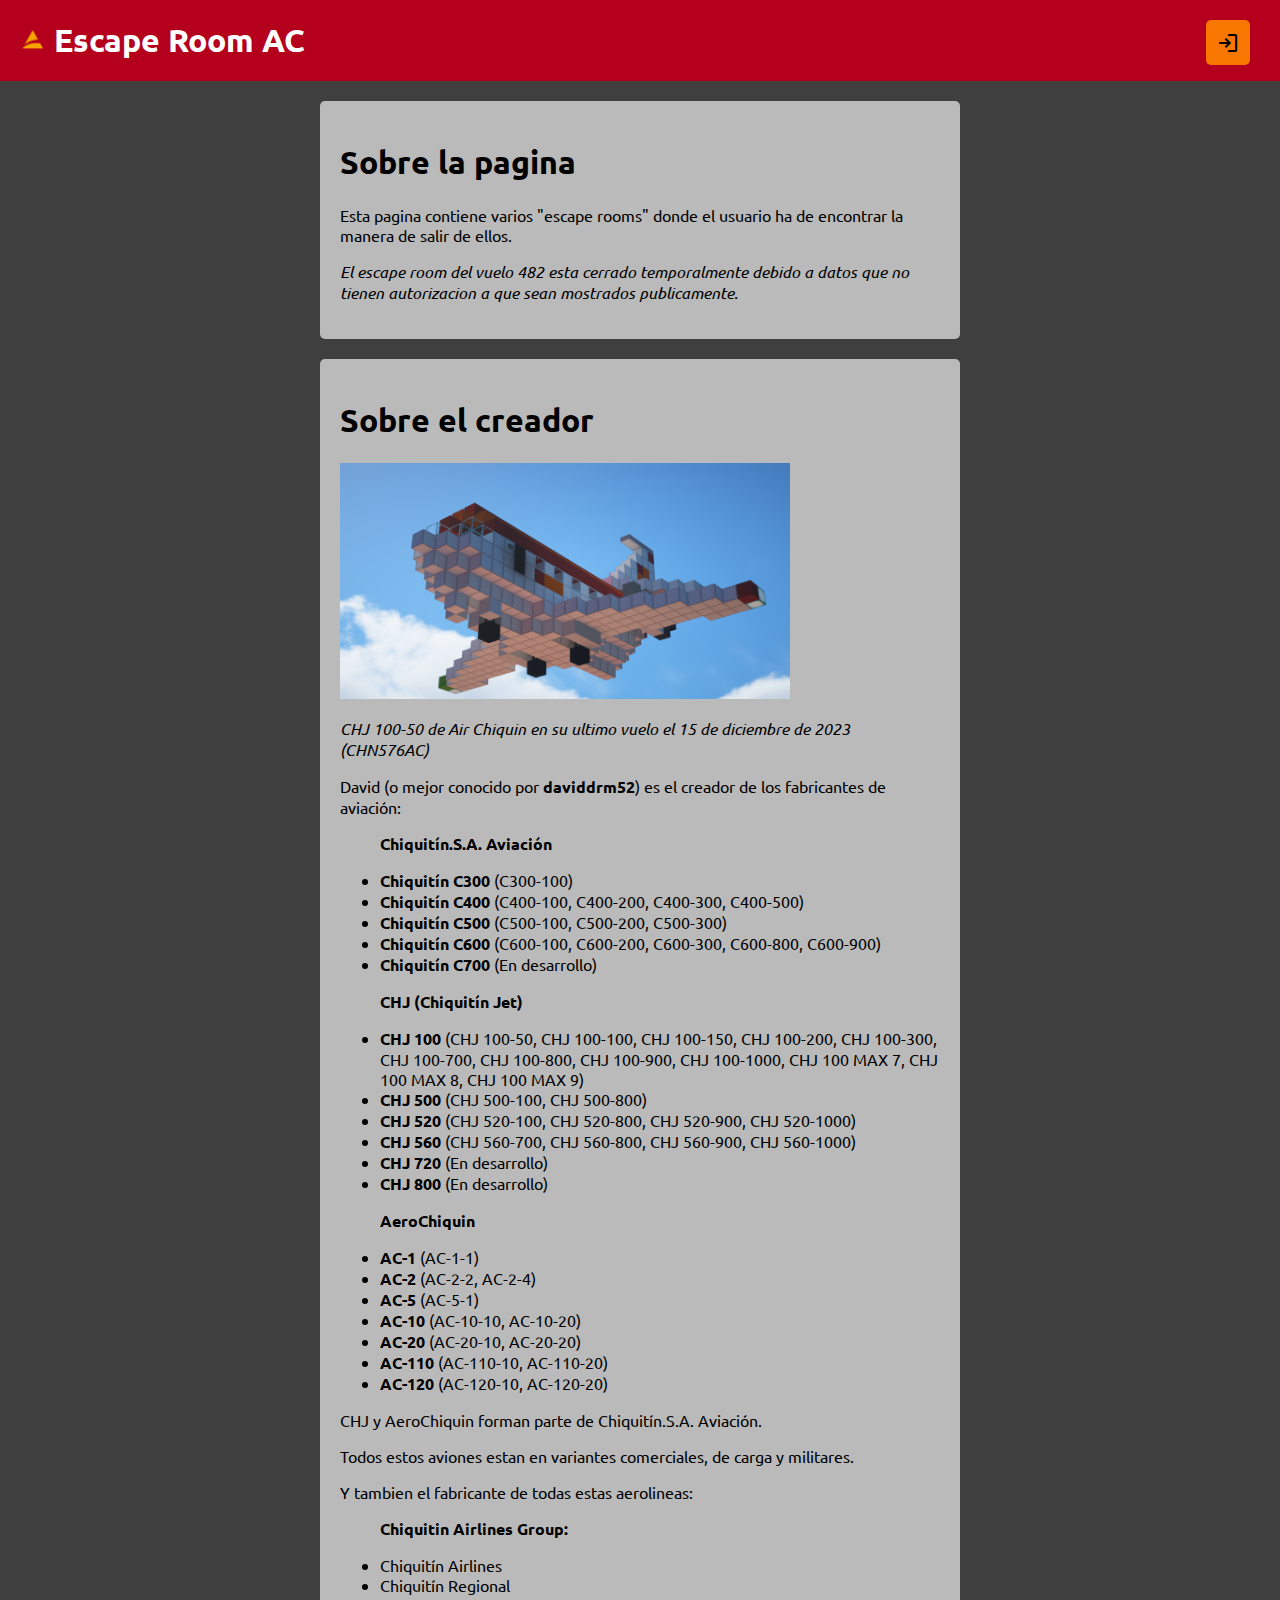
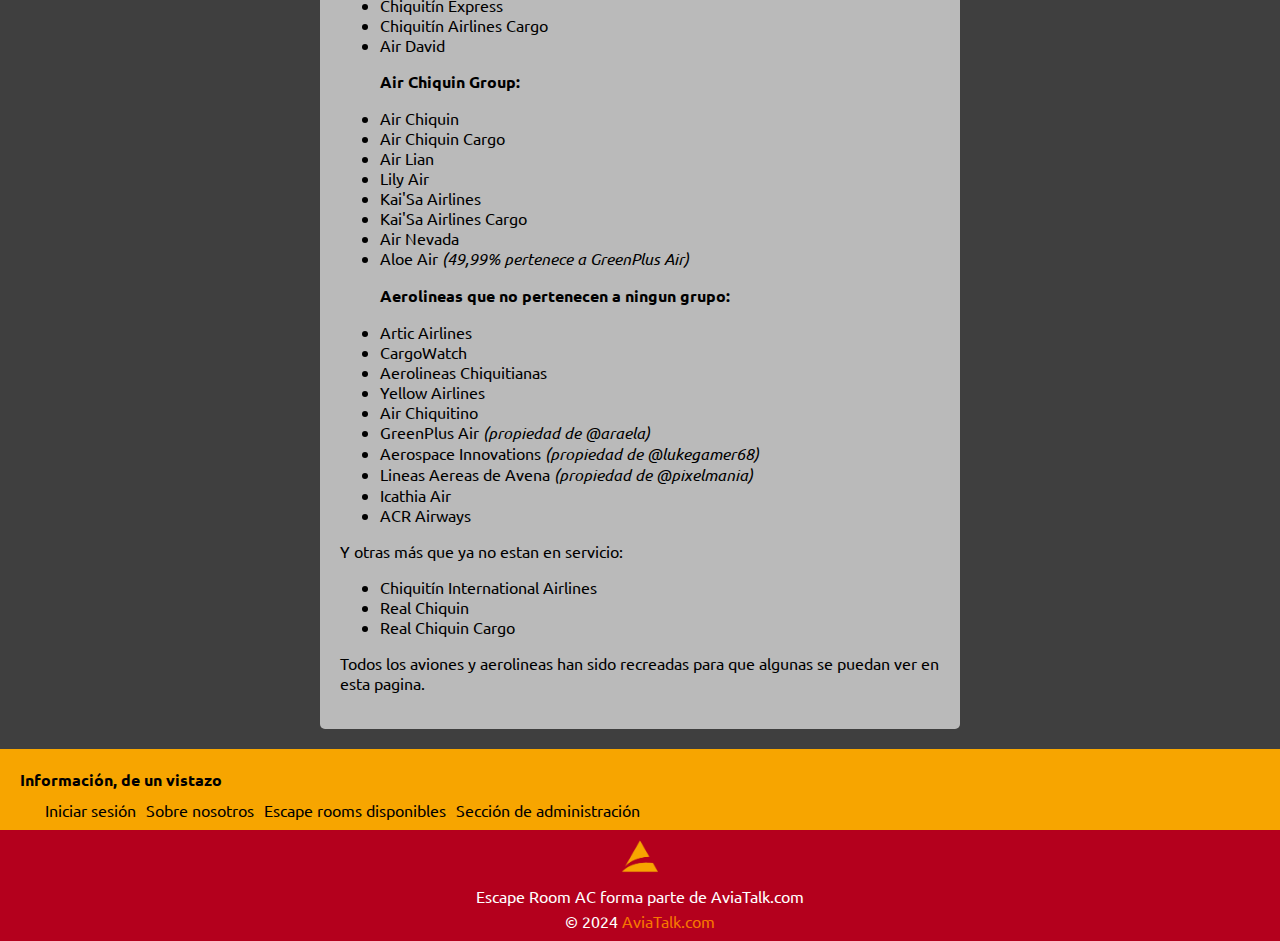
<file: about.html>
<!DOCTYPE html>
<html lang="es">
<head>
    <meta charset="UTF-8">
    <meta name="viewport" content="width=device-width, initial-scale=1.0">
    <title>Sobre nosotros - Escape Room</title>
    <link rel="stylesheet" href="https://fonts.googleapis.com/css2?family=Material+Symbols+Outlined:opsz,wght,FILL,GRAD@24,400,0,0" />
    <link rel="shortcut icon" href="./img/logo/base_logo_mobile.png" type="image/x-icon">
    <link rel="stylesheet" href="./css/common-css.css">
    <link rel="stylesheet" href="./css/about.css">
</head>
<body>
    <header>
        <div class="header-link">
            <h1><a href="./index.html"><img src="./img/logo/base_logo_mobile.png" alt="web_logo" height="25px"> Escape Room AC</a></h1>
        </div>
        <div class="header-buttons">
            <a id="linkInicioSesion" href="./sign-in.html"><button><span id="iconoBotonInicioSesion" class="material-symbols-outlined">login</span><span id="botonInicioSesion"></span></button></a>
        </div>
    </header>
    <main>
        <div class="sobre-nosotros">
            <h1>Sobre la pagina</h1>
            <p>Esta pagina contiene varios "escape rooms" donde el usuario ha de encontrar la manera de salir de ellos.</p>
            <p><i>El escape room del vuelo 482 esta cerrado temporalmente debido a datos que no tienen autorizacion a que sean mostrados publicamente.</i></p>
        </div>
        <div class="sobre-nosotros">
            <h1>Sobre el creador</h1>
            <img src="./img/background/CHN576AC_C101_AC.png" width="75%">
            <p><i>CHJ 100-50 de Air Chiquin en su ultimo vuelo el 15 de diciembre de 2023 (CHN576AC)</i></p>
            <p>David (o mejor conocido por <b>daviddrm52</b>) es el creador de los fabricantes de aviación:</p>
            <ul>
                <p><b>Chiquitín.S.A. Aviación</b></p>
                <li><b>Chiquitín C300</b> (C300-100)</li>
                <li><b>Chiquitín C400</b> (C400-100, C400-200, C400-300, C400-500)</li>
                <li><b>Chiquitín C500</b> (C500-100, C500-200, C500-300)</li>
                <li><b>Chiquitín C600</b> (C600-100, C600-200, C600-300, C600-800, C600-900)</li>
                <li><b>Chiquitín C700</b> (En desarrollo)</li>
                <p><b>CHJ (Chiquitín Jet)</b></p>
                <li><b>CHJ 100</b> (CHJ 100-50, CHJ 100-100, CHJ 100-150, CHJ 100-200, CHJ 100-300, CHJ 100-700, CHJ 100-800, CHJ 100-900, CHJ 100-1000, CHJ 100 MAX 7, CHJ 100 MAX 8, CHJ 100 MAX 9)</li>
                <li><b>CHJ 500</b> (CHJ 500-100, CHJ 500-800)</li>
                <li><b>CHJ 520</b> (CHJ 520-100, CHJ 520-800, CHJ 520-900, CHJ 520-1000)</li>
                <li><b>CHJ 560</b> (CHJ 560-700, CHJ 560-800, CHJ 560-900, CHJ 560-1000)</li>
                <li><b>CHJ 720</b> (En desarrollo)</li>
                <li><b>CHJ 800</b> (En desarrollo)</li>
                <p><b>AeroChiquin</b></p>
                <li><b>AC-1</b> (AC-1-1)</li>
                <li><b>AC-2</b> (AC-2-2, AC-2-4)</li>
                <li><b>AC-5</b> (AC-5-1)</li>
                <li><b>AC-10</b> (AC-10-10, AC-10-20)</li>
                <li><b>AC-20</b> (AC-20-10, AC-20-20)</li>
                <li><b>AC-110</b> (AC-110-10, AC-110-20)</li>
                <li><b>AC-120</b> (AC-120-10, AC-120-20)</li>
            </ul>
            <p>CHJ y AeroChiquin forman parte de Chiquitín.S.A. Aviación.</p>
            <p>Todos estos aviones estan en variantes comerciales, de carga y militares.</p>
            <p>Y tambien el fabricante de todas estas aerolineas:</p>
            <ul>
                <p><b>Chiquitin Airlines Group:</b></p>
                <li>Chiquitín Airlines</li>
                <li>Chiquitín Regional</li>
                <li>Chiquitín Express</li>
                <li>Chiquitín Airlines Cargo</li>
                <li>Air David</li>
                <p><b>Air Chiquin Group:</b></p>
                <li>Air Chiquin</li>
                <li>Air Chiquin Cargo</li>
                <li>Air Lian</li>
                <li>Lily Air</li>
                <li>Kai'Sa Airlines</li>
                <li>Kai'Sa Airlines Cargo</li>
                <li>Air Nevada</li>
                <li>Aloe Air <i>(49,99% pertenece a GreenPlus Air)</i></li>
                <p><b>Aerolineas que no pertenecen a ningun grupo:</b></p>
                <li>Artic Airlines</li>
                <li>CargoWatch</li>
                <li>Aerolineas Chiquitianas</li>
                <li>Yellow Airlines</li>
                <li>Air Chiquitino</li>
                <li>GreenPlus Air <i>(propiedad de @araela)</i></li>
                <li>Aerospace Innovations <i>(propiedad de @lukegamer68)</i></li>
                <li>Lineas Aereas de Avena <i>(propiedad de @pixelmania)</i></li>
                <li>Icathia Air</li>
                <li>ACR Airways</li>
            </ul>
            <p>Y otras más que ya no estan en servicio:</p>
            <ul>
                <li>Chiquitín International Airlines</li>
                <li>Real Chiquin</li>
                <li>Real Chiquin Cargo</li>
            </ul>
            <p>Todos los aviones y aerolineas han sido recreadas para que algunas se puedan ver en esta pagina.</p>
            <p></p>
        </div>
    </main>
    <footer>
        <div>
            <div class="links-footer">
                <h4>Información, de un vistazo</h4>
                <ul>
                    <li><a id="linkInicioSesionFooter" href="./sign-in.html">Iniciar sesión</a></li>
                    <li><a href="./about.html">Sobre nosotros</a></li>
                    <li><a href="./info-escape-rooms.html">Escape rooms disponibles</a></li>
                    <li><a href="./administracion.html">Sección de administración</a></li>
                </ul>
            </div>
            <div class="info-footer">
                <p> <a href=""><img src="./img/logo/base_logo_mobile.png" alt="" width="45px"></a> </p>
                <p> Escape Room AC forma parte de AviaTalk.com </p>
                <p> © 2024 <a href="https://daviddrm52.github.io/diw-23-24/UD5/Activity_1_part_2/index.html">AviaTalk.com</a></p>
            </div>
        </div>
    </footer>
    <script src="./js/usuario-conectado.js"></script>
</body>
</html>
</file>
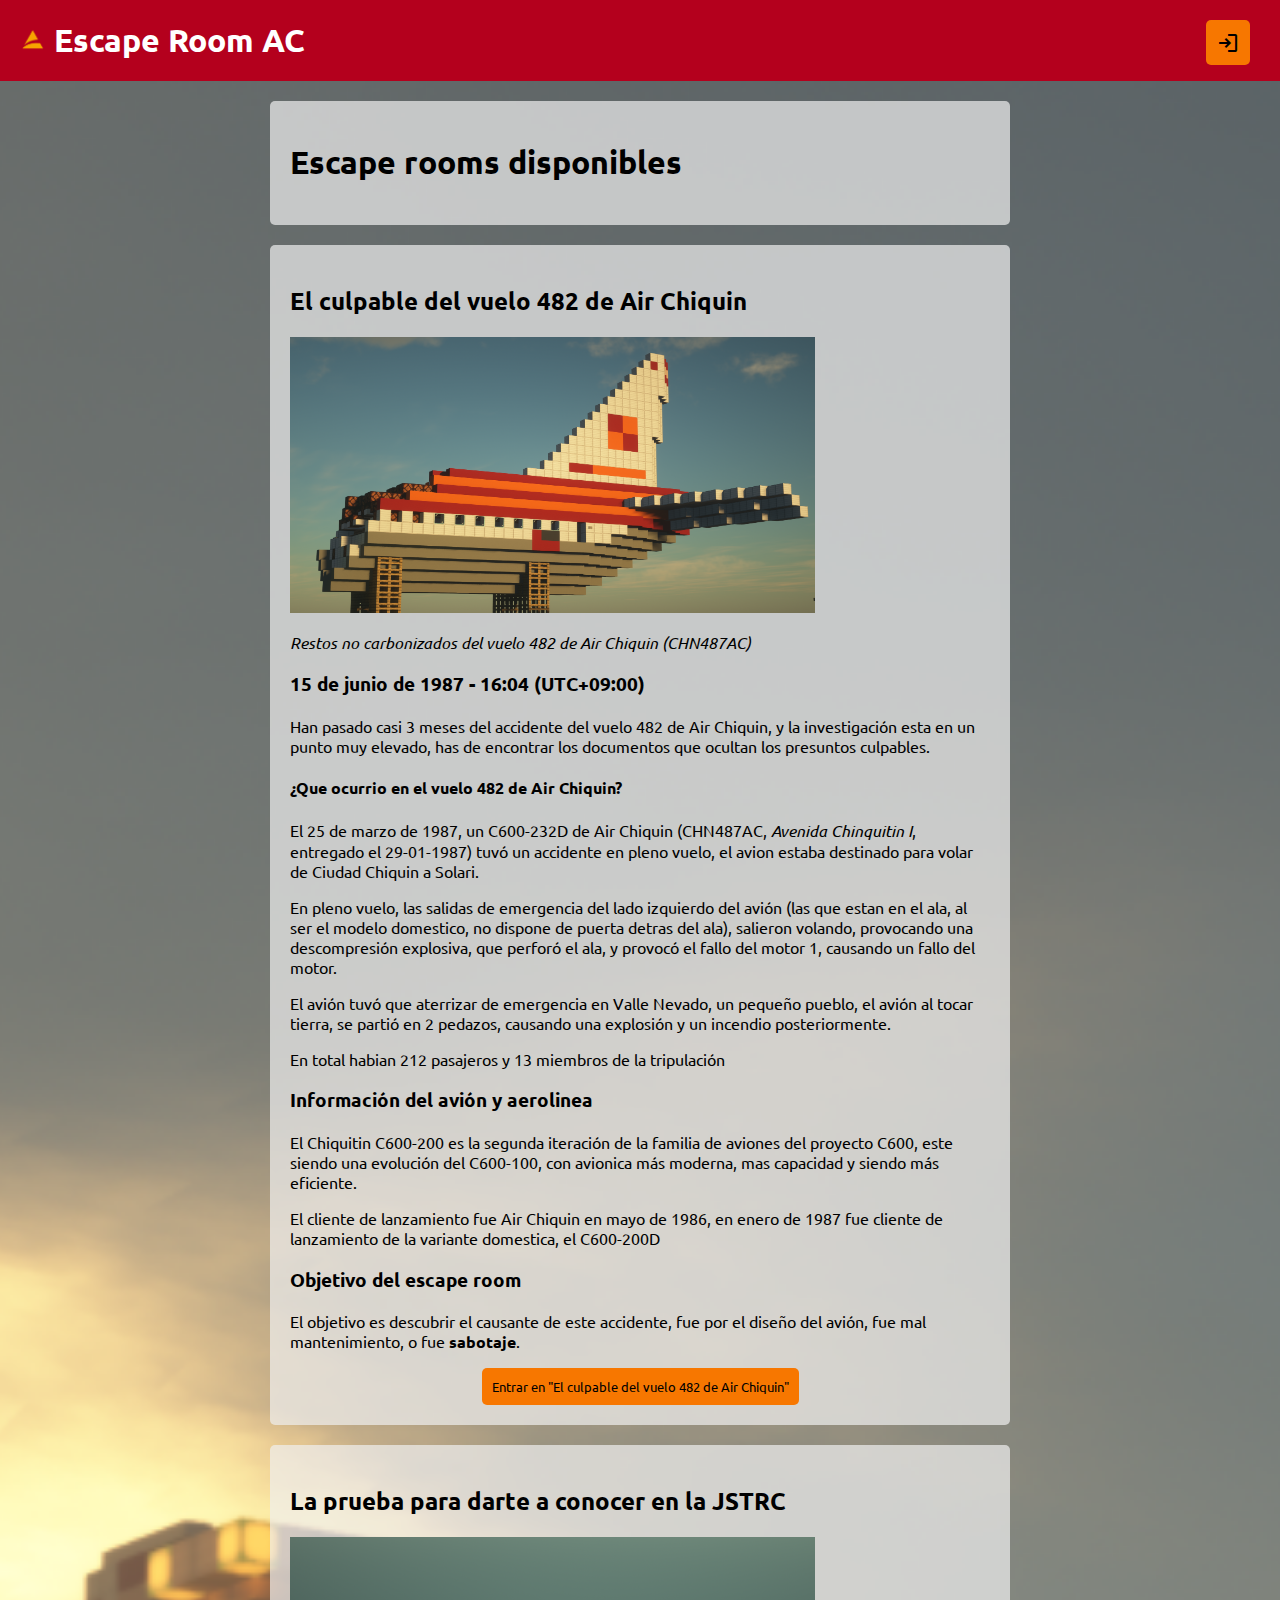
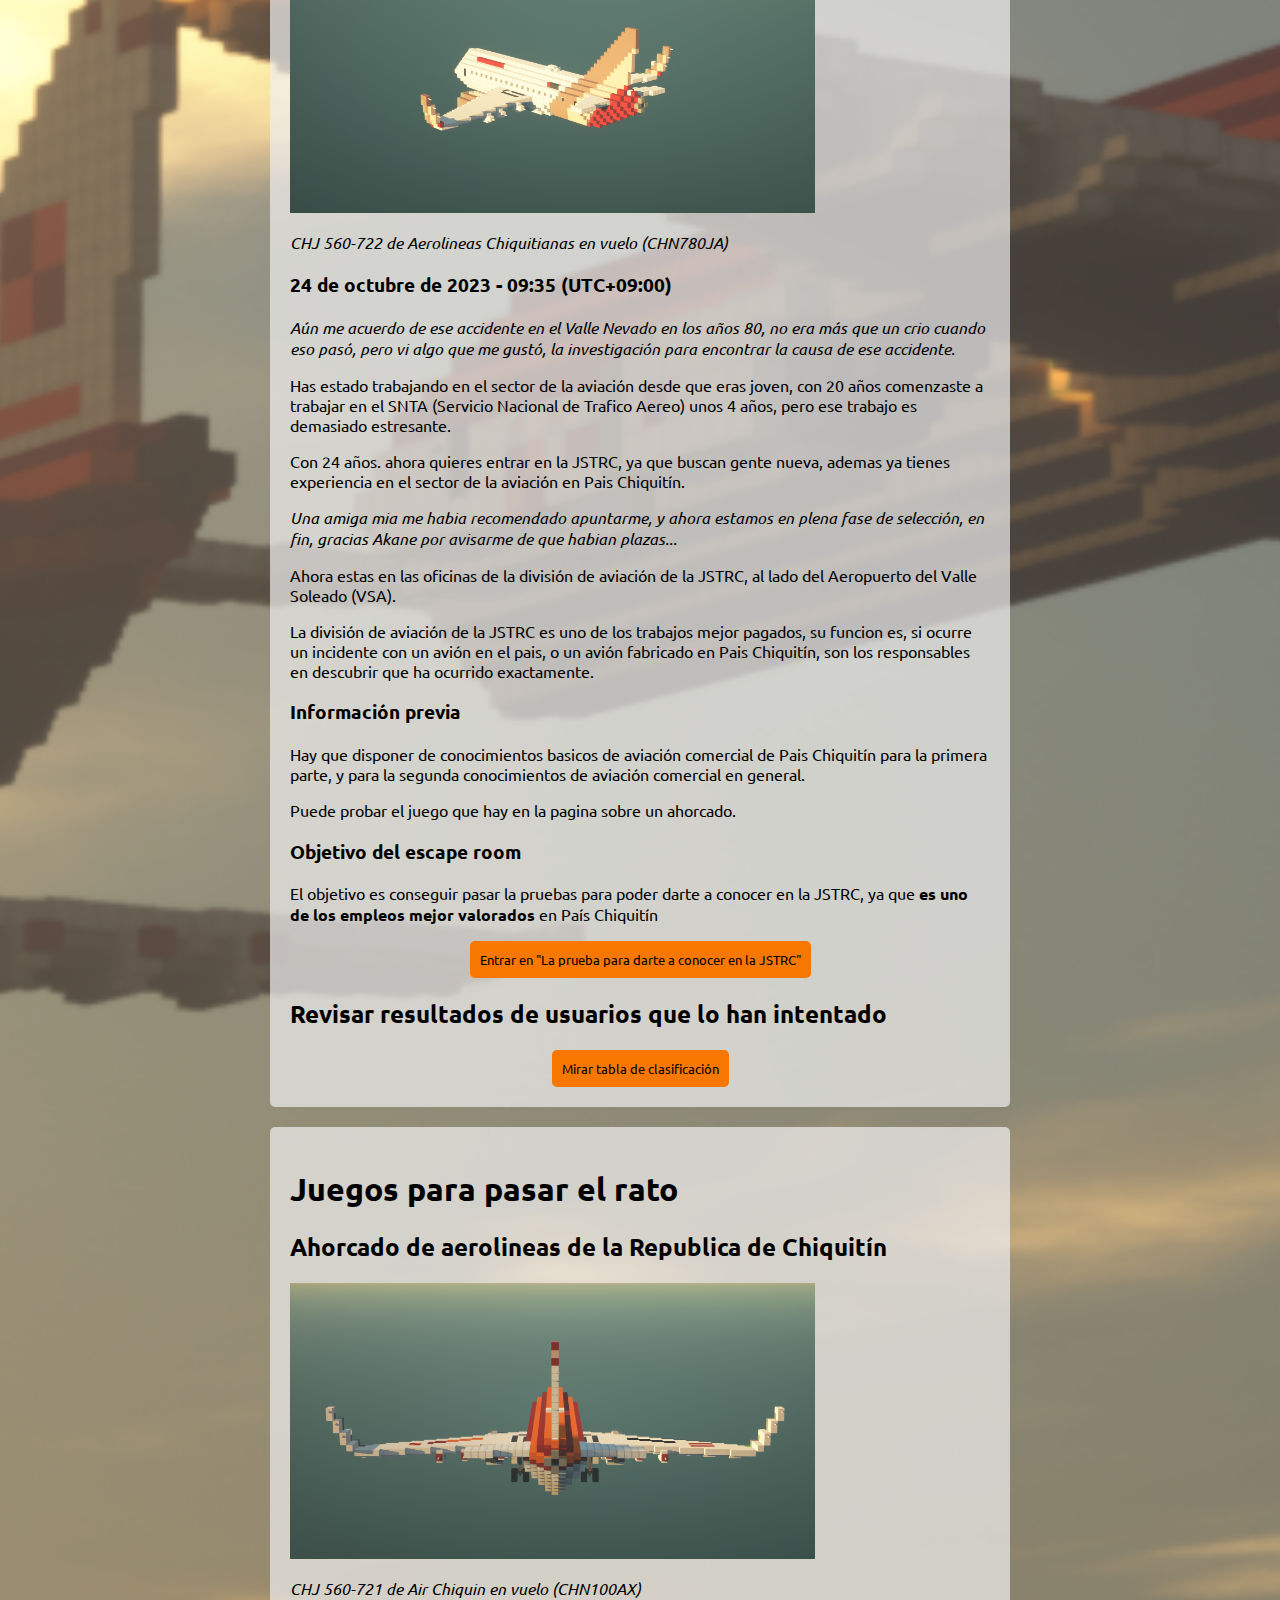
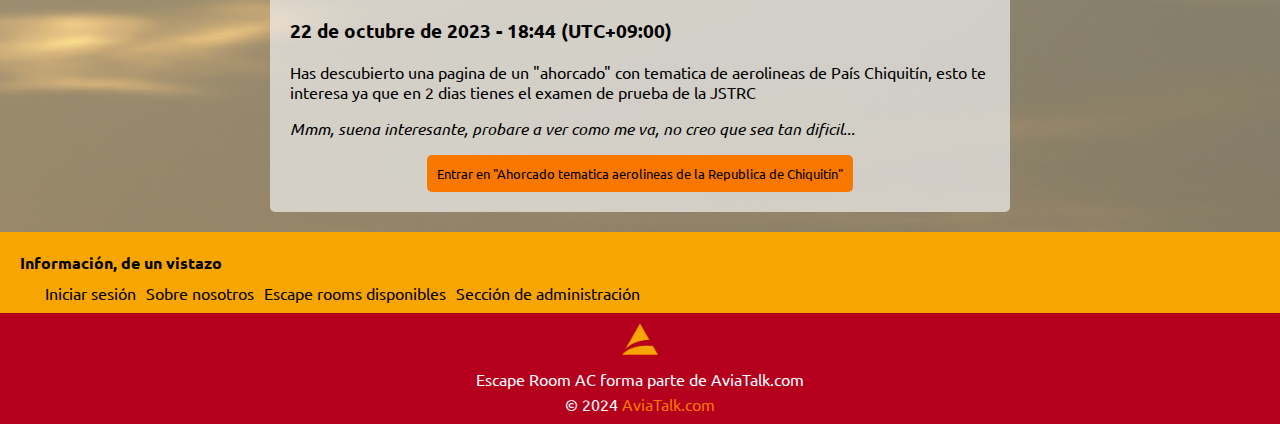
<file: info-escape-rooms.html>
<!DOCTYPE html>
<html lang="es">
<head>
    <meta charset="UTF-8">
    <meta name="viewport" content="width=device-width, initial-scale=1.0">
    <title>Información de las Escape Rooms - Escape Room</title>
    <link rel="stylesheet" href="https://fonts.googleapis.com/css2?family=Material+Symbols+Outlined:opsz,wght,FILL,GRAD@24,400,0,0" />
    <link rel="shortcut icon" href="./img/logo/base_logo_mobile.png" type="image/x-icon">
    <link rel="stylesheet" href="./css/common-css.css">
    <link rel="stylesheet" href="./css/info-escape-rooms.css">
</head>
<body>
    <header>
        <div class="header-link">
            <h1><a href="./index.html"><img src="./img/logo/base_logo_mobile.png" alt="web_logo" height="25px"> Escape Room AC</a></h1>
        </div>
        <div class="header-buttons">
            <a id="linkInicioSesion" href="./sign-in.html"><button><span id="iconoBotonInicioSesion" class="material-symbols-outlined">login</span><span id="botonInicioSesion"></span></button></a>
        </div>
    </header>
    <main>
        <div class="info-escape-rooms">
            <h1>Escape rooms disponibles</h1>
        </div>
        <div class="info-escape-rooms" id="ac482-info">
            <h2>El culpable del vuelo 482 de Air Chiquin</h2>
            <div>
                <img src="./img/flight_482/CHN487AC_wreckage.png" alt="CHN487AC" width="75%">
                <p><i>Restos no carbonizados del vuelo 482 de Air Chiquin (CHN487AC)</i></p>
            </div>
            <article>
                <h3>15 de junio de 1987 - 16:04 (UTC+09:00)</h3>
                <p>Han pasado casi 3 meses del accidente del vuelo 482 de Air Chiquin, y la investigación esta en un punto muy elevado, has de encontrar los documentos que ocultan los presuntos culpables.</p>
                <h4>¿Que ocurrio en el vuelo 482 de Air Chiquin?</h4>
                <p>El 25 de marzo de 1987, un C600-232D de Air Chiquin (CHN487AC, <i>Avenida Chinquitin I</i>, entregado el 29-01-1987) tuvó un accidente en pleno vuelo, el avion estaba destinado para volar de Ciudad Chiquin a Solari.</p>
                <p>En pleno vuelo, las salidas de emergencia del lado izquierdo del avión (las que estan en el ala, al ser el modelo domestico, no dispone de puerta detras del ala), salieron volando, provocando una descompresión explosiva, que perforó el ala, y provocó el fallo del motor 1, causando un fallo del motor.</p>
                <p>El avión tuvó que aterrizar de emergencia en Valle Nevado, un pequeño pueblo, el avión al tocar tierra, se partió en 2 pedazos, causando una explosión y un incendio posteriormente.</p>
                <p>En total habian 212 pasajeros y 13 miembros de la tripulación</p>
                <h3>Información del avión y aerolinea</h3>
                <p>El Chiquitin C600-200 es la segunda iteración de la familia de aviones del proyecto C600, este siendo una evolución del C600-100, con avionica más moderna, mas capacidad y siendo más eficiente.</p>
                <p>El cliente de lanzamiento fue Air Chiquin en mayo de 1986, en enero de 1987 fue cliente de lanzamiento de la variante domestica, el C600-200D</p>
                <h3>Objetivo del escape room</h3>
                <p>El objetivo es descubrir el causante de este accidente, fue por el diseño del avión, fue mal mantenimiento, o fue <b>sabotaje</b>.</p>
            </article>
            <a href="./escape-room-1.html"><button>Entrar en "El culpable del vuelo 482 de Air Chiquin"</button></a>
        </div>
        <div class="info-escape-rooms" id="jstrc-exam">
            <h2>La prueba para darte a conocer en la JSTRC</h2>
            <div>
                <img src="./img/info-escape-rooms/test_jstrc_2.png" alt="CHN780JA" width="75%">
                <p><i>CHJ 560-722 de Aerolineas Chiquitianas en vuelo (CHN780JA)</i></p>
            </div>
            <article>
                <h3>24 de octubre de 2023 - 09:35 (UTC+09:00)</h3>
                <p><i>Aún me acuerdo de ese accidente en el Valle Nevado en los años 80, no era más que un crio cuando eso pasó, pero vi algo que me gustó, la investigación para encontrar la causa de ese accidente.</i></p>
                <p>Has estado trabajando en el sector de la aviación desde que eras joven, con 20 años comenzaste a trabajar en el SNTA (Servicio Nacional de Trafico Aereo) unos 4 años, pero ese trabajo es demasiado estresante.</p>
                <p>Con 24 años. ahora quieres entrar en la JSTRC, ya que buscan gente nueva, ademas ya tienes experiencia en el sector de la aviación en Pais Chiquitín.</p>
                <p><i>Una amiga mia me habia recomendado apuntarme, y ahora estamos en plena fase de selección, en fin, gracias Akane por avisarme de que habian plazas...</i></p>
                <p>Ahora estas en las oficinas de la división de aviación de la JSTRC, al lado del Aeropuerto del Valle Soleado (VSA).</p>
                <p>La división de aviación de la JSTRC es uno de los trabajos mejor pagados, su funcion es, si ocurre un incidente con un avión en el pais, o un avión fabricado en Pais Chiquitín, son los responsables en descubrir que ha ocurrido exactamente.</p>
                <h3>Información previa</h3>
                <p>Hay que disponer de conocimientos basicos de aviación comercial de Pais Chiquitín para la primera parte, y para la segunda conocimientos de aviación comercial en general.</p>
                <p>Puede probar el juego que hay en la pagina sobre un ahorcado.</p>
                <h3>Objetivo del escape room</h3>
                <p>El objetivo es conseguir pasar la pruebas para poder darte a conocer en la JSTRC, ya que <b>es uno de los empleos mejor valorados</b> en País Chiquitín</p>
            </article>
            <a href="./escape-room-2.html"><button>Entrar en "La prueba para darte a conocer en la JSTRC"</button></a>
            <div class="habitacion-juego" id="clasificaciones">
                <h2>Revisar resultados de usuarios que lo han intentado</h2>
                <button id="mostrarClasificacion">Mirar tabla de clasificación</button>
                <div id="tablaClasificacion">
                    <table id="tabla-jugadores"></table>
                </div>
            </div>
        </div>
        <div class="info-escape-rooms" id="hanged-game-1">
            <h1>Juegos para pasar el rato</h1>
            <h2>Ahorcado de aerolineas de la Republica de Chiquitín</h2>
            <div>
                <img src="./img/info-escape-rooms/ahorcado_preview2.png" alt="CHN100AX" width="75%">
                <p><i>CHJ 560-721 de Air Chiquin en vuelo (CHN100AX)</i></p>
            </div>
            <article>
                <h3>22 de octubre de 2023 - 18:44 (UTC+09:00)</h3>
                <p>Has descubierto una pagina de un "ahorcado" con tematica de aerolineas de País Chiquitín, esto te interesa ya que en 2 dias tienes el examen de prueba de la JSTRC</p>
                <p><i>Mmm, suena interesante, probare a ver como me va, no creo que sea tan dificil...</i></p>
            </article>
            <a href="./juego-1-ahorcado.html"><button>Entrar en "Ahorcado tematica aerolineas de la Republica de Chiquitín"</button></a>
        </div>
    </main>
    <footer>
        <div>
            <div class="links-footer">
                <h4>Información, de un vistazo</h4>
                <ul>
                    <li><a id="linkInicioSesionFooter" href="./sign-in.html">Iniciar sesión</a></li>
                    <li><a href="./about.html">Sobre nosotros</a></li>
                    <li><a href="./info-escape-rooms.html">Escape rooms disponibles</a></li>
                    <li><a href="./administracion.html">Sección de administración</a></li>
                </ul>
            </div>
            <div class="info-footer">
                <p> <a href=""><img src="./img/logo/base_logo_mobile.png" alt="" width="45px"></a> </p>
                <p> Escape Room AC forma parte de AviaTalk.com </p>
                <p> © 2024 <a href="https://daviddrm52.github.io/diw-23-24/UD5/Activity_1_part_2/index.html">AviaTalk.com</a></p>
            </div>
        </div>
    </footer>
    <script src="./js/info-escape-rooms.js"></script>
    <script src="./js/usuario-conectado.js"></script>
</body>
</html>
</file>
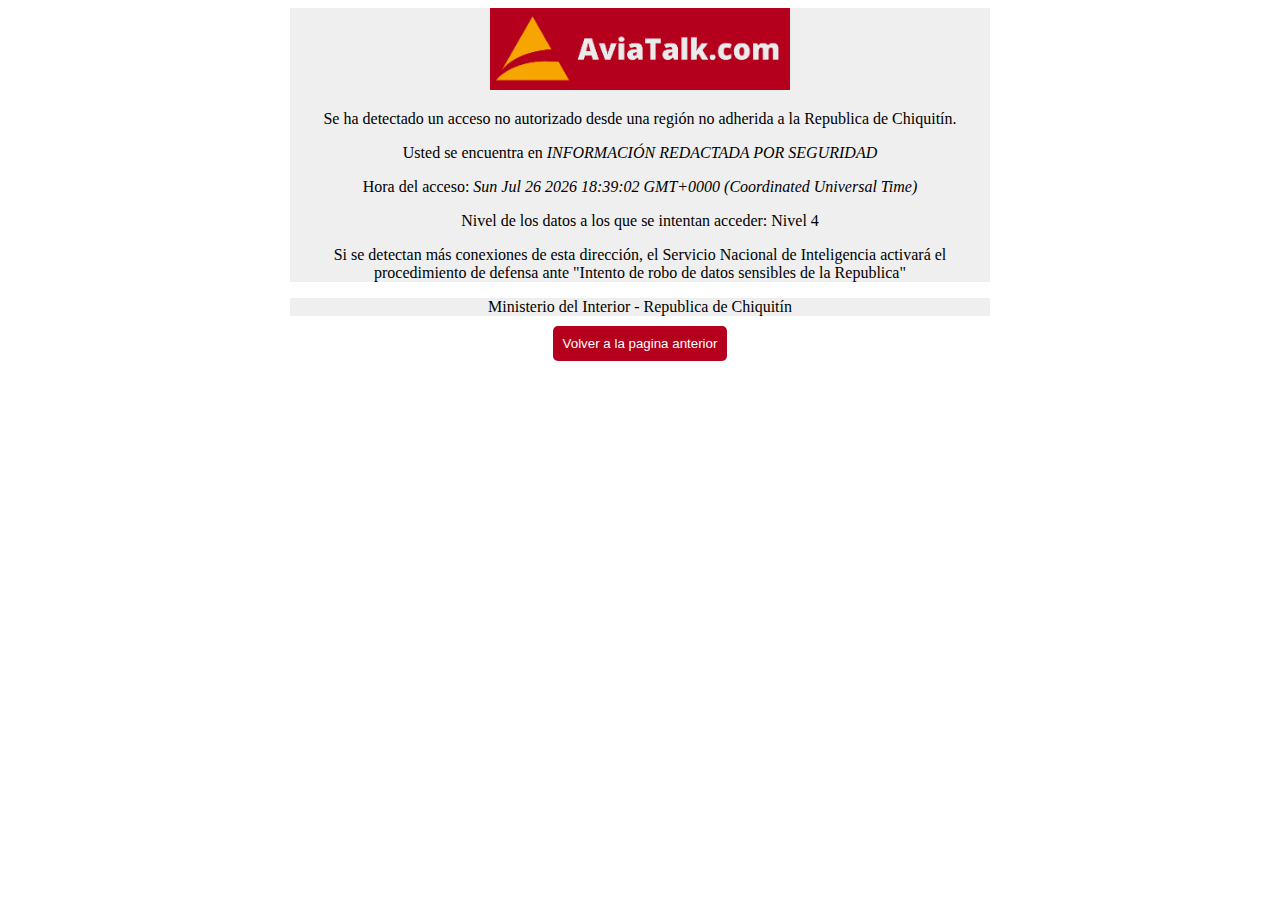
<file: misc/accesoNoAutorizado.html>
<!DOCTYPE html>
<html lang="en">
<head>
    <meta charset="UTF-8">
    <meta name="viewport" content="width=device-width, initial-scale=1.0">
    <title>Acceso no autorizado detectado</title>
    <link rel="stylesheet" href="./accesoNoAutorizado.css">
</head>
<body>
    <main>
        <div class="advertencia">
            <img src="./../img/logo/base_logo.png" alt="unauthorized-access-image" width="300px">
            <p>Se ha detectado un acceso no autorizado desde una región no adherida a la Republica de Chiquitín.</p>
            <p>Usted se encuentra en <i>INFORMACIÓN REDACTADA POR SEGURIDAD</i></p>
            <p>Hora del acceso: <i id="horaAcceso"></i></p>
            <p>Nivel de los datos a los que se intentan acceder: Nivel 4</p>
            <p>Si se detectan más conexiones de esta dirección, el Servicio Nacional de Inteligencia activará el procedimiento de defensa ante "Intento de robo de datos sensibles de la Republica"</p>
        </div>
        <div class="advertencia">
            Ministerio del Interior - Republica de Chiquitín
        </div>
        <a href="./../index.html"><button>Volver a la pagina anterior</button></a>
    </main>
    <script>
        let horaAcceso = document.getElementById("horaAcceso");
        let tiempo = new Date();
        horaAcceso.innerHTML = tiempo;
    </script>
</body>
</html>
</file>
<file: css/common-css.css>
/* CSS comun para todas las paginas (header y footer unicamente) */

@import url('https://fonts.googleapis.com/css2?family=Open+Sans:wght@300&family=Ubuntu&display=swap');

* {
    font-family: "Ubuntu", sans-serif;
}

header {
    padding-top: 20px;
    padding-bottom: 20px;
    color: #FFFFFF;
    background-color: #B4001D;
    width: 100%;
}

.header-link{
    padding-left: 20px;
    display: inline-flex;
    vertical-align: middle;
    margin: 0 auto;
}

header h1 {
    margin-top: 0px;
    margin-bottom: 0px;
}

.header-buttons {
    float: right;
    padding-right: 30px;
}

header a {
    color: #FFFFFF;
    text-decoration: none;
}

header button {
    border: transparent;
    background-color: #F77700;
    padding: 10px;
    border-radius: 5px;
    font-size: 18px;
    cursor: pointer;
}

header button span {
    font-size: 18px;
    vertical-align: middle;
}

footer {
    background-color: #B4001D;
    color: #FFFFFF;
    padding-bottom: 5px;
}

.links-footer {
    background-color: #F7A500;
    color: #000000;
    padding-top: 20px;
    margin-top: 5px;
    margin-bottom: 5px;
}

.links-footer h4 {
    margin: 0px 0px 0px 0px;
    padding-left: 20px;
}

.links-footer ul {
    list-style-type: none;
    display: inline-flex;
    margin-top: 5px;
    margin-bottom: 5px;
}

.links-footer ul li {
    padding: 5px;
}

.links-footer ul li a{
    color: #000000;
    text-decoration: none;
}

.links-footer ul li a:hover{
    color: #FFFFFF;
}

.info-footer {
    text-align: center;
}

.info-footer p{
    margin-top: 5px;
    margin-bottom: 5px;
}

.info-footer a {
    color: #F77700;
    text-decoration: none;
}
</file>
<file: css/about.css>
/* CSS especifico para la pagina about.html */

body {
    background-color: #3f3f3f;
    padding: 0;
    margin: 0;
}

.sobre-nosotros {
    background-color: rgba(239, 239, 239, 0.70);
    padding: 20px;
    margin: 0 auto;
    width: 600px;
    border-radius: 5px;
    margin-top: 20px;
    margin-bottom: 20px;
}
</file>
<file: css/info-escape-rooms.css>
/* CSS especifico para la pagina info-escape-rooms.html */

body {
    background-image: url(./../img/background/CHN460AC_C601_AC_&_CHN518AC_C602_AC_Alt.png);
    background-repeat: no-repeat;
    background-position: center;
    background-size: cover;
    padding: 0;
    margin: 0;
}

.info-escape-rooms {
    background-color: rgba(239, 239, 239, 0.70);
    padding: 20px;
    margin: 0 auto;
    width: 700px;
    border-radius: 5px;
    margin-top: 20px;
    margin-bottom: 20px;
}

.info-escape-rooms a {
    text-decoration: none;
}

.info-escape-rooms button {
    display: block;
    margin-top: 10px;
    margin-left: auto;
    margin-right: auto;
    padding: 10px;
    border: transparent;
    background-color: #F77700;
    border-radius: 5px;
    cursor: pointer;
}

#tablaClasificacion {
    padding: 10px;
    display: none;

}

table{
    text-align: center;
    border: 2px solid #FFFFFF;
    padding: 10px;
    margin: 0 auto;
}

th{
    padding: 5px;
    border: 2px solid #B4001D;
    height: 30px;
}

td {
    padding: 5px;
    border: 2px solid #FFFFFF;
    height: 30px;
}

td:hover{
    background-color: #F7A500;
}
</file>
<file: misc/accesoNoAutorizado.css>
.advertencia {
    width: 700px;
    background-color: #EFEFEF;
    margin: 0 auto;
    text-align: center;
}

button {
    display: block;
    margin-top: 10px;
    margin-left: auto;
    margin-right: auto;
    padding: 10px;
    border: transparent;
    background-color: #B4001D;
    color: #FFFFFF;
    border-radius: 5px;
    cursor: pointer;
}

a{
    color: #FFFFFF;
    text-decoration: none;
}
</file>
